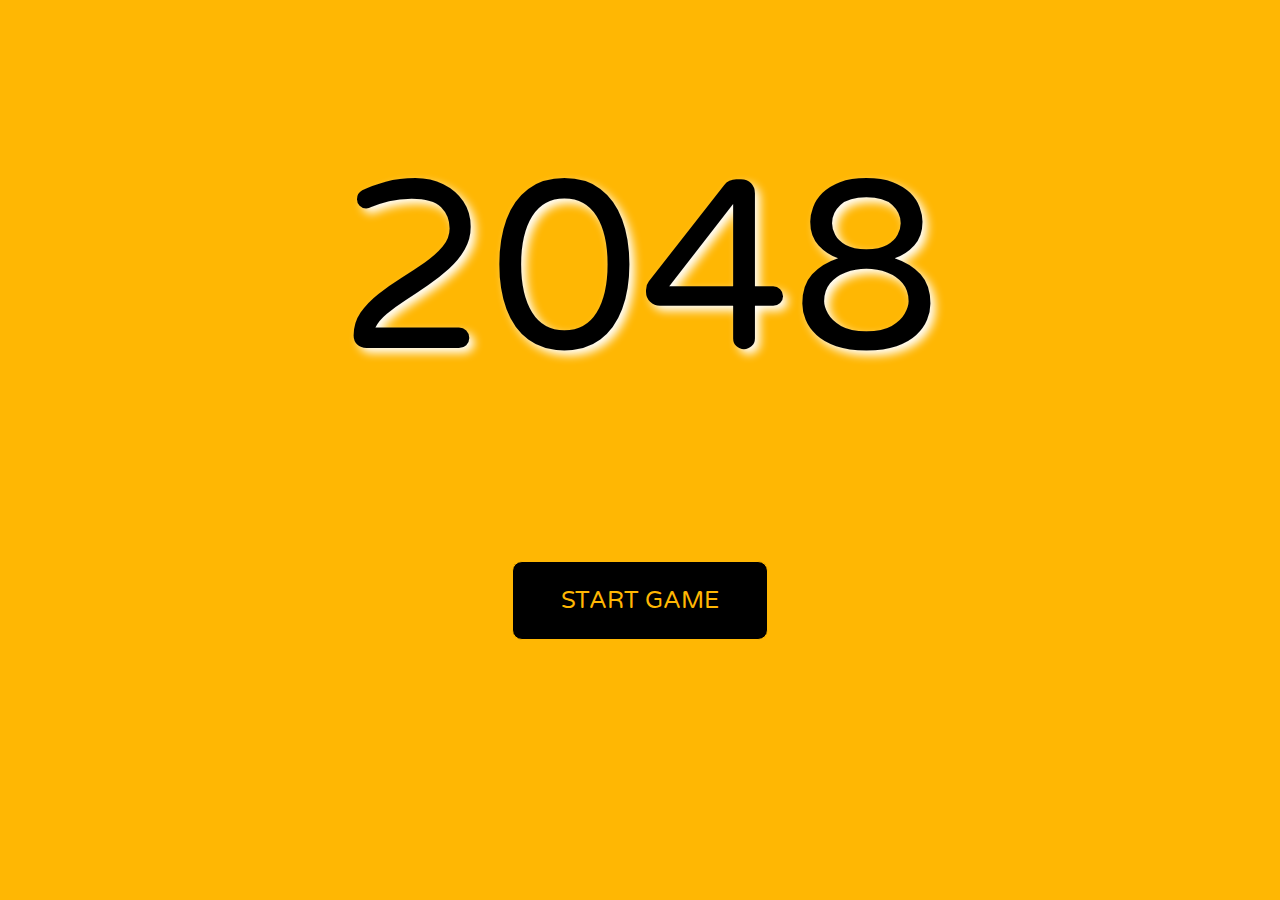
<file: index.html>
<!DOCTYPE html>
<html lang="en">
<head>
    <meta charset="UTF-8">
    <meta http-equiv="X-UA-Compatible" content="IE=edge">
    <meta name="viewport" content="width=device-width, initial-scale=1.0">
    <title>2048</title>
    <link rel = "stylesheet" href = "style.css">
    <link href="http://fonts.cdnfonts.com/css/neusharp" rel="stylesheet">
    <link href="http://fonts.cdnfonts.com/css/bronson-2" rel="stylesheet">  
    <link rel="preconnect" href="https://fonts.googleapis.com">
    <link rel="preconnect" href="https://fonts.gstatic.com" crossorigin>
    <link href="https://fonts.googleapis.com/css2?family=Press+Start+2P&display=swap" rel="stylesheet">
    <link rel="preconnect" href="https://fonts.googleapis.com">
    <link rel="preconnect" href="https://fonts.gstatic.com" crossorigin>
    <link href="https://fonts.googleapis.com/css2?family=Varela+Round&display=swap" rel="stylesheet">
    <style>
        @import url('https://fonts.googleapis.com/css2?family=Varela+Round&display=swap');
        </style>

</head>
<body>
    <div class = "index-title">2048</div>
    <button class = "start-button" ><a href = main.html>START GAME</a></button>
</body>
</html>
</file>
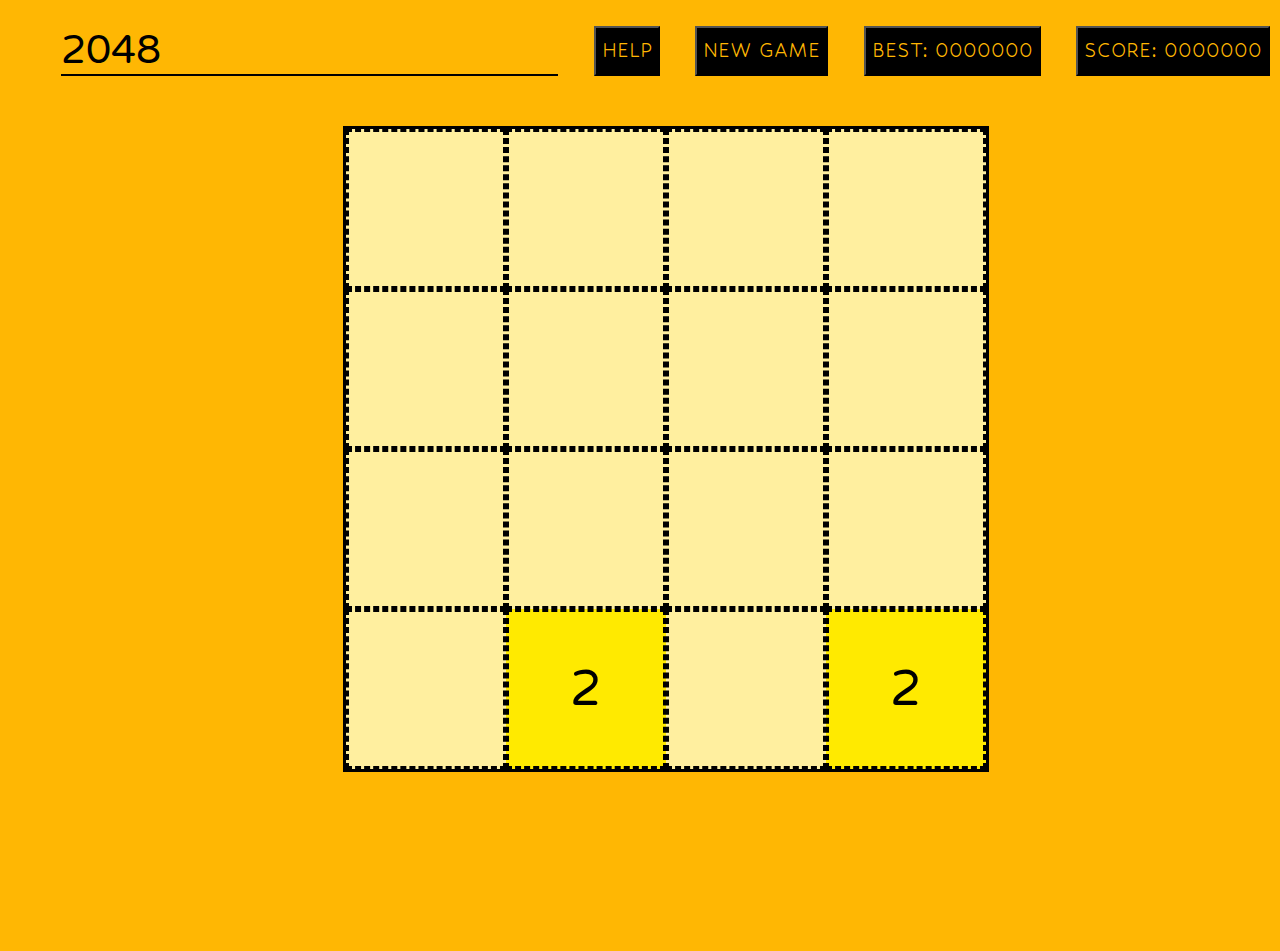
<file: main.html>
<!DOCTYPE html>
<html lang="en">

<head>
    <meta charset="UTF-8">
    <meta http-equiv="X-UA-Compatible" content="IE=edge">
    <meta name="viewport" content="width=device-width, initial-scale=1.0">
    <title>2048</title>
    <link rel="stylesheet" href="app.css">
    <link rel="preconnect" href="https://fonts.googleapis.com">
    <link rel="preconnect" href="https://fonts.gstatic.com" crossorigin>
    <link href="https://fonts.googleapis.com/css2?family=Hubballi&display=swap" rel="stylesheet">
    <style>
        @import url('https://fonts.googleapis.com/css2?family=Hubballi&display=swap');
        </style>
    <link rel="preconnect" href="https://fonts.googleapis.com">
    <link rel="preconnect" href="https://fonts.gstatic.com" crossorigin>
    <link href="https://fonts.googleapis.com/css2?family=Varela+Round&display=swap" rel="stylesheet">
    <style>
        @import url('https://fonts.googleapis.com/css2?family=Varela+Round&display=swap');
        </style>
    <link rel="preconnect" href="https://fonts.googleapis.com">
    <link rel="preconnect" href="https://fonts.gstatic.com" crossorigin>
    <link href="https://fonts.googleapis.com/css2?family=Press+Start+2P&display=swap" rel="stylesheet">
    <link href="http://fonts.cdnfonts.com/css/neusharp" rel="stylesheet">
    <link href="http://fonts.cdnfonts.com/css/bronson-2" rel="stylesheet">
    <link rel="preconnect" href="https://fonts.googleapis.com">
    <link rel="preconnect" href="https://fonts.gstatic.com" crossorigin>
    <link href="https://fonts.googleapis.com/css2?family=Press+Start+2P&display=swap" rel="stylesheet">
</head>

<body>
    <header>
        <div class="header">
            <span class="span">2048</span>
            <button class="help">HELP</button>
            <button class="new">NEW GAME</button>
            <button class="best-board">BEST: <span class="best">0000000</span></button>
            <button class="score-board">SCORE: <span class="score">0000000</span></button>
        </div>

    </header>


    <div class="main-page">
        <div class="board">
            <div class="row">
                <div class="cell" id="cell1" style="display: table-cell; vertical-align: middle"></div>
                <div class="cell" id="cell2" style="display: table-cell; vertical-align: middle"></div>
                <div class="cell" id="cell3" style="display: table-cell; vertical-align: middle"></div>
                <div class="cell" id="cell4" style="display: table-cell; vertical-align: middle"></div>
            </div>
            <div class="row">
                <div class="cell" id="cell5" style="display: table-cell; vertical-align: middle"></div>
                <div class="cell" id="cell6" style="display: table-cell; vertical-align: middle"></div>
                <div class="cell" id="cell7" style="display: table-cell; vertical-align: middle"></div>
                <div class="cell" id="cell8" style="display: table-cell; vertical-align: middle"></div>
            </div>
            <div class="row">
                <div class="cell" id="cell9" style="display: table-cell; vertical-align: middle"></div>
                <div class="cell" id="cell10" style="display: table-cell; vertical-align: middle"></div>
                <div class="cell" id="cell11" style="display: table-cell; vertical-align: middle"></div>
                <div class="cell" id="cell12" style="display: table-cell; vertical-align: middle"></div>
            </div>
            <div class="row">
                <div class="cell" id="cell13" style="display: table-cell; vertical-align: middle"></div>
                <div class="cell" id="cell14" style="display: table-cell; vertical-align: middle"></div>
                <div class="cell" id="cell15" style="display: table-cell; vertical-align: middle"></div>
                <div class="cell" id="cell16" style="display: table-cell; vertical-align: middle"></div>
            </div>
        </div>
        <div class="gameover">
            <div class="gameover-text"></div>
            <button class="play-again">Play Again</button>
        </div>

        <div class="help-board">
            <div class="help-text">
                <h3>How to play 2048</h3>
                <p>2048 is played on a plain 4×4 grid, with numbered tiles that slide when a player moves them using the
                    four arrow keys. Every turn, a new tile randomly appears in an empty spot on the board with a value
                    of either 2 or 4. Tiles slide as far as possible in the chosen direction until they are stopped by
                    either another tile or the edge of the grid. If two tiles of the same number collide while moving,
                    they will merge into a tile with the total value of the two tiles that collided.The resulting tile
                    cannot merge with another tile again in the same move.
                    A scoreboard on the upper-right keeps track of the user's score. The user's score starts at zero,
                    and is increased whenever two tiles combine by the value of the new tile.
                    The game is won when a tile with a value of 2048 appears on the board. When the player has no legal
                    moves (there are no empty spaces and no adjacent tiles with the same value), the game ends.</p>
            </div>
            <button class="back">Back</button>
        </div>
    </div>
    <script src="script.js"></script>
</body>

</html>
</file>
<file: style.css>
@font-face {
    font-family: 'Varela Round', sans-serif;
    src: url('/Varela_Round/VarelaRound-Regular.ttf') format('truetype');
}

body {
    background-color:#ffb703;
    font-family: 'Varela Round', sans-serif;                    
    display: flex;
    flex-direction: column;
    justify-content: center;
    align-items: center;

}
a{
    text-decoration: none;
    color:#ffb703

}

.index-title {
    font-size: 1500%;
    text-align: center;
    padding: 0.5em 1em;
    text-shadow:  white 5px 5px 10px;
}

.start-button {
    background-color: black;
    color:#ffb703;
    font-family: 'Varela Round', sans-serif;                                            
    border-radius:10px;
    display: inline-block;
    border: 1px solid;
    padding: 1em 2em;
    font-size: 1.5em;
    margin-top: 1em;
    transition: color 0.25s, border-color 0.25s, box-shadow 0.25s,transform 0.25s;
}

.start-button:hover, .start-button:focus {
    border-color: white;
    color: #ffb703;
    box-shadow: 0 0.5em 0.5em -0.4em white;
    transform: translateY(-0.5em);
    cursor: pointer;
}
</file>
<file: app.css>
body {
    overflow: hidden;
    background-color:#ffb703;
    font-family: 'Varela Round', sans-serif;                                         
    height: 100vh;
    width:100vw;
    margin:2%
}

/* .span,.score {
    font-size: 1.5em;
} */

.header {
    display: flex;
    width: 100vw;
    flex-direction: row;
    justify-content: space-evenly;
    margin-bottom: 20px;
    
}

.span {
    flex:0.7;
    font-size: 2.5em;
    border-bottom: 2px solid black;
}

.score, .best {
    background-color: black;
    color:#ffb703;
    flex-shrink: 1;
}


.new,.score-board,.help, .play-again, .back, .best-board {
    background-color: black;
    color:#ffb703;
    font-family: 'Hubballi', cursive;                                              
    font-size: 1.5em;
}
.help, .new, .play-again, .back {
    transition: color 0.25s, border-color 0.25s, box-shadow 0.25s
}

.help:hover,.new:hover,.help:focus,.new:focus, .play-again:hover, .play-again:focus, .back:hover, .back:focus {
    border-color: white;
    color: #ffb703;
    box-shadow: 0 0.5em 0.5em -0.4em white;
    cursor: pointer;
}

.play-again {
    height:50px;
}


.main-page {
    margin-top: 5px;
    display: flex;
    justify-content: center;
}

.board {
    width: 640px;
    height: 640px;;
    display: flex;
    flex-wrap: wrap;
    border: 3px solid black;
    margin-top: 30px;
}
.cell {
    width:160px;
    height: 160px;;
    background-color: #ffef9f;
    border: 3px dashed black;
    text-align:center;
    font-size: 50px;
    color:black;
    box-sizing: border-box;
    transition: background-color 0.8s;
}

.gameover {
    display: none;
    flex-direction: column;
    align-items: center;
    justify-content: space-around;
    width: 800px;
    background-color: #ffef9f;
    height: 500px;
    margin-top: 50px;
    border-radius: 10%;
    border: 5px solid black;
    padding: 20px;
    text-align: center;
}

.gameover-text {
    font-size:50px;
    line-height: 2;
    margin-top: 10px;;
}

.help-board {
    display: none;
    flex-direction: column;
    align-items: center;
    justify-content: space-around;
    width: 800px;
    background-color: #ffef9f;
    height: 500px;
    margin-top: 50px;
    border-radius: 10%;
    border: 5px solid black;
    padding: 20px;
    line-height: 2;
}

@media(max-width: 820px) {
    .header {
        font-size: 12px;
    }
}

@media(max-width: 576px) {
    .header {
        flex-direction: column;
        font-size: 10px;
        align-items: flex-start;
    }
    .board {
        width: 360px;
        height:360px;
        margin-left: 0 auto;
        margin-right: 0 auto;
    }
    .cell {
        width: 90px;
        height:90px;
        font-size: 10px;
    }
}
</file>
